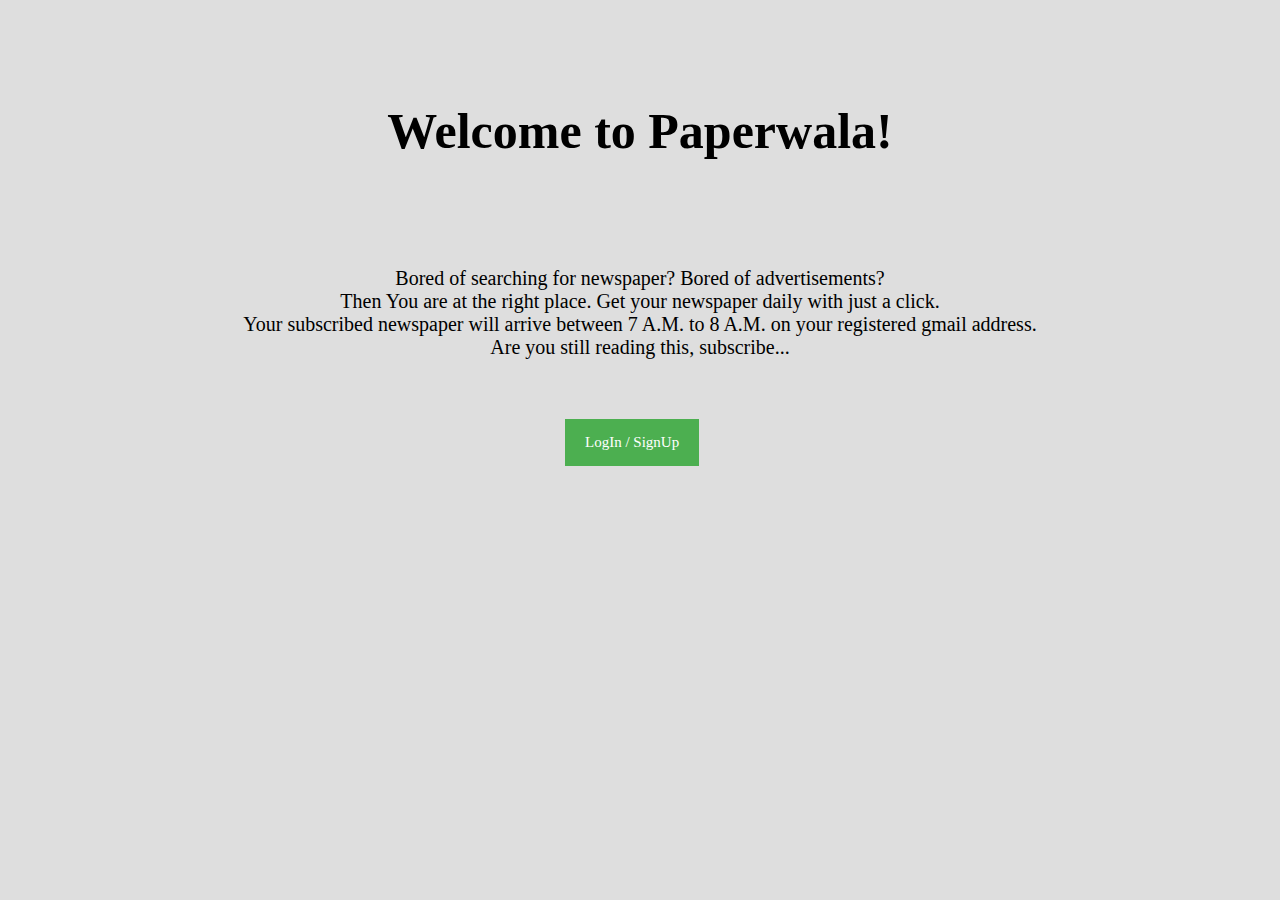
<file: Static Website/index.html>
<!DOCTYPE html>
<html class="gr__papersharing_scm_azurewebsites_net"><head>
<meta http-equiv="content-type" content="text/html; charset=UTF-8">
	<title>LogIn</title>
	 <meta charset="UTF-8">
	<meta name="viewport" content="width=device-width, initial-scale=1">
	<link rel="stylesheet" type="text/css" href="index.css">
<style type="text/css"> #cdac_container { font-family: Arial, sans-serif !important; font-size: 12px !important; min-width: 300px !important;max-width: 600px !important; text-align: inherit !important;	background: #e8f9ff !important;	border: solid 5px #B40404 !important;	color: #000 !important; -webkit-border-radius: 5px !important;	border-radius: 5px !important;} #cdac_title { display: inherit !important; font-family: inherit !important; font-size: 14px !important; font-weight: bold !important; 	text-align: left !important; line-height: 1.75em !important; color: #FFF !important; text-shadow: inherit !important; height:inherit !important; width:inherit !important; 	position:static !important; background: #B40404 repeat-x center top !important; border: solid 1px #B40404 !important; border-bottom: solid 1px #B40404 !important; cursor: default !important; padding: 0em !important; margin: 0em !important; float: none !important; } .cdac_inputred { background: none !important; background-color:#E6E6E6 !important; color:#DF3A01 !important; font-weight: bold;} .cdac_inputgreen { background: none !important; background-color: #E6E6E6 !important; color:#298A08 !important; font-weight: bold;} #cdac_content { padding: 1em 1.75em !important; margin: 0em !important; } #cdac_message { padding-left: 48px !important; color: #000 !important; } #cdac_panel { text-align: center !important; margin: 1em 0em 0em 1em !important; } #cdac_prompt { margin: .5em 0em !important; }#cdac_content.confirm { background:16px 16px no-repeat url(cdac18.png) !important;}</style></head>
<body style="background-color: #dedede;" data-gr-c-s-loaded="true">
	<div style="margin: 50px;">
		
		<br>
		<h1 style="text-align: center;">Welcome to Paperwala!</h1><br>
		
		<br>
		<br>
		
		<p style="text-align: center;">
			 Bored of searching for newspaper?  Bored of advertisements?
    <br> 
    Then You are at the  right place. Get your newspaper daily with just a click.
    <br>
    Your subscribed newspaper will arrive between 7 A.M. to 8 A.M. on your registered gmail address.
    <br>
    Are you still reading this, subscribe...
		</p>
	</div>

	<div style="width: 150px; margin: 0 auto 0 auto;">
	<button onclick="document.getElementById('id01').style.display='block'" style="width: auto;"><span>LogIn / SignUp</span></button>
	</div>

	<div id="id01" class="modal">

		<div class="contect animate">

	<div class="headercontainer">

	<div class="loader"></div>
		<h2>PaperWala</h2>
		<span onclick="document.getElementById('id01').style.display='none'" class="end">×</span>
	</div>

	<div class="container">
		<label>Email Id:</label>
		<input name="" placeholder="Enter Your Gmail" id="emailTxt" type="text">
		<label>Password</label>
		<input name="" placeholder="Enter Minimum 6-digits password" id="passwordTxt" type="Password">
		<div class="btncontainer">
		<button id="btnli" onclick="document.getElementsByClassName('loader')[0].style.visibility='visible'"><span>Log In</span></button>
		<button id="btns"><span>Sign Up</span></button>
		</div>
	</div>

	<div class="container">
		<button onclick="document.getElementById('id01').style.display='none'" class="cancelbtn"><span>Cancel</span></button>
		<p class="psw"><a id="fpass" style="cursor: pointer;"><u>Forgot Password?</u></a></p>
	</div>

	</div>

	</div>


	<script src="firebase.js"></script>
  <script src="index.js"> </script>


</body><span class="gr__tooltip"><span class="gr__tooltip-content"></span><i class="gr__tooltip-logo"></i><span class="gr__triangle"></span></span></html>
</file>
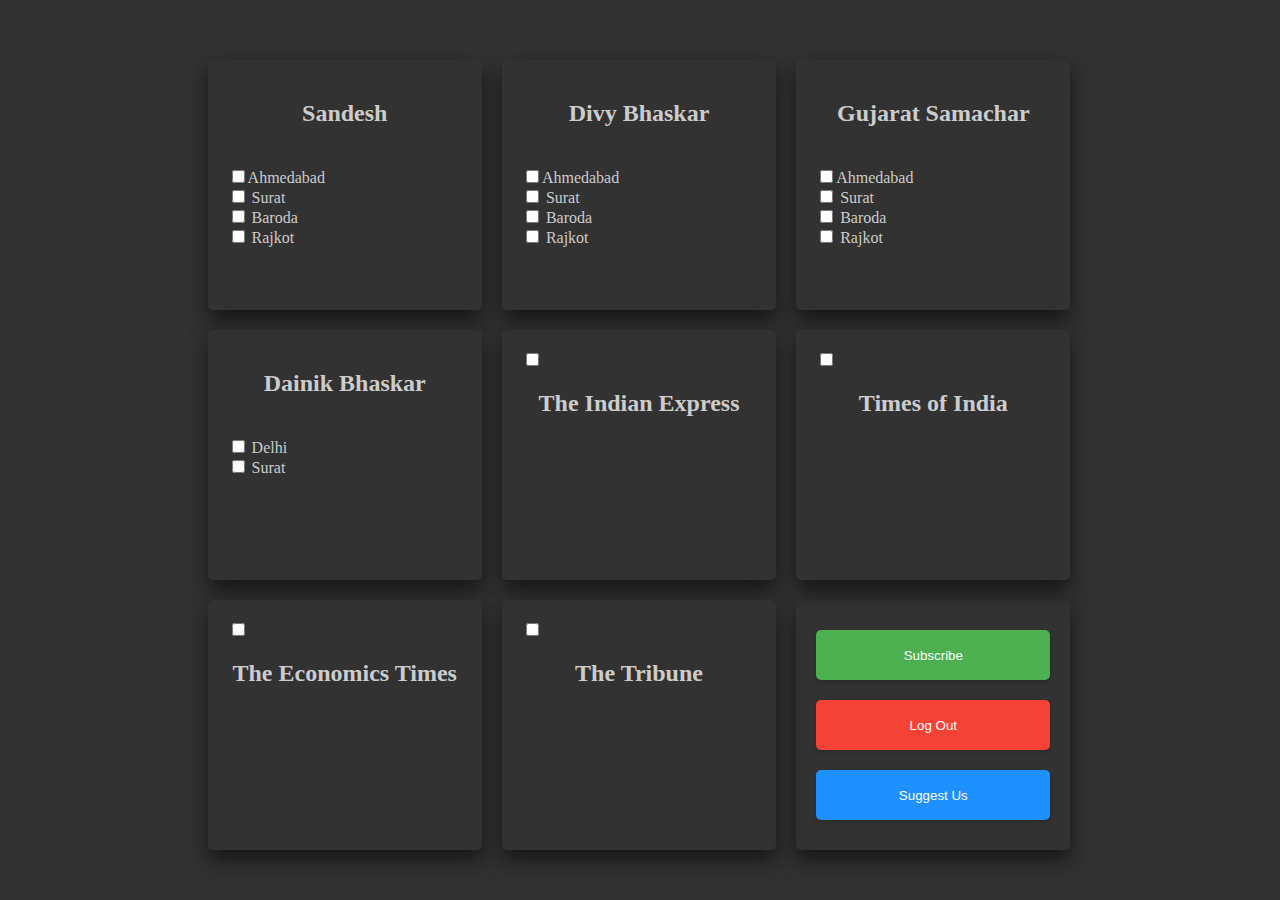
<file: Static Website/index1.html>
<!DOCTYPE html>
<html>
<head>
	<title>Paperwala</title>
	<meta charset="utf-8">
	<meta name="viewport" content="width=device-width, initial-scale=1">
	<link rel="stylesheet" type="text/css" href="index1.css">
</head>
<body>

	<div class="row">
		<div class="column">

			<h2>Sandesh</h1>
		<p>
			<input type="checkbox" name="" value="sandeshahm" class="rbtn2">Ahmedabad<br>
			<input type="checkbox" name="" value="sandeshsur" class="rbtn2"> Surat<br>
			<input type="checkbox" name="" value="sandeshbar" class="rbtn2"> Baroda<br>
			<input type="checkbox" name="" value="sandeshraj" class="rbtn2"> Rajkot<br>
		</p>
			
		</div>
		<div class="column">

			<h2>Divy Bhaskar</h1>
		<p>
			<input type="checkbox" name="" value="dbahm" class="rbtn3">Ahmedabad<br>
			<input type="checkbox" name="" value="dbsur" class="rbtn3"> Surat<br>
			<input type="checkbox" name="" value="dbbar" class="rbtn3"> Baroda<br>
			<input type="checkbox" name="" value="dbraj" class="rbtn3"> Rajkot<br>
		</p>
			
		</div>
		<div class="column">

			<h2>Gujarat Samachar</h1>
		<p>
			<input type="checkbox" name=""  value="gsahm" class="rbtn4">Ahmedabad<br>
			<input type="checkbox" name=""  value="gssur" class="rbtn4"> Surat<br>
			<input type="checkbox" name=""  value="gsbar" class="rbtn4"> Baroda<br>
			<input type="checkbox" name=""  value="gsraj" class="rbtn4"> Rajkot<br>
		</p>
			
		</div>
	</div>
	<div class="row">
		<div class="column">

			<h2>Dainik Bhaskar</h2>
		<p>
			<input type="checkbox" name="" value="dabdel" class="rbtn5"> Delhi<br>
			<input type="checkbox" name="" value="dabsur" class="rbtn5"> Surat<br>
		</p>
	 
		</div>
		<div class="column">
 
		<input type="checkbox" name="" value="tie" class="rbtn1"><h2>The Indian Express</h2>
			
		</div>
		<div class="column"> 

		<input type="checkbox" name="" value="toi" class="rbtn1"><h2>Times of India</h2>
			
		</div>
	</div>
	<div class="row">
		<div class="column">
	
		<input type="checkbox" name="" value="fe" class="rbtn1"><h2>The Economics Times</h2>
			
		</div>
		
		<div class="column">


		<input type="checkbox" name="" value="tt" class="rbtn1"><h2>The Tribune</h2>
			
		</div>

		<div class="column r3c2">

			<button id='subt'>Subscribe</button>
			<button id='btnlo'>Log Out</button>
			<a class="mailto" href="mailto:da2016g120@gmail.com"><button id='su'>Suggest Us</button></a>
			
		</div>
	</div>

	
  <script src="firebase.js"></script>
  <script src="index1.js"> </script>

</body>
</html>
</file>
<file: Static Website/index.css>
h1
{
	font-size: 50px;
}
h2
{
	font-size: 40px;
}
p
{
	font-size: 20px;
	font-family: Palatino Linotype;
}
span
{
	
	font-size: 15px;
	font-family: Palatino Linotype;	
}


.modal
{
	display: none;
	position: fixed;
	z-index: 1;
	top: 0;
	left: 0;
	width: 100%;
	height: 100%;
	overflow: auto;
	background-color: rgb(0,255,0);
	background-color: rgba(0,0,0,0.4);
	padding-top: 30px;
}

input
{
	width: 100%;
	padding: 15px 20px;
	margin: 8px 0px;
	display: inline-block;
	box-sizing: border-box;
	border: 1px solid #ccc;
}

button
{
	width: 100%;
	margin: 10px 0;
	padding: 15px 20px;
	border: none;
	background-color: #4CAF50;
	color: white;
	cursor: pointer;
}

button:hover
{
	opacity: 0.8;
}

.btncontainer
{
	width: 30%;
	position: relative;
	margin: 10px auto 0 auto;
}


.cancelbtn
{
	width: 15%;
	padding: 10px 15px;
	background-color: #f44336;
	text-align: center;
}

.headercontainer
{
	text-align: center;
	margin: 5px 0 5px 0;
	position: relative;
	padding: 0px;
}

.end
{
	float: right;
    position: absolute;
    right: 25px;
    top: 0px;
    color: #000;
    font-size: 35px;
    font-weight: bold;
}

.end:hover,.end:focus
{
	color: red;
	cursor: pointer;
}

.container
{
	padding: 16px;
}

.psw
{
	float: right;
	margin-top: 30px;
}

.contect
{
	background-color: #fefefe;
	margin: 5% auto 15% auto;
	padding: 15px;
	width: 80%;
	border: 1px solid black;
	box-shadow: 0 16px 32px 0 rgba(0,0,0,0.4);
}

/*Zoom Animate*/

.animate {
    -webkit-animation: animatezoom 0.6s;
    animation: animatezoom 0.6s
}

@-webkit-keyframes animatezoom {
    from {-webkit-transform: scale(0)} 
    to {-webkit-transform: scale(1)}
}
    
@keyframes animatezoom {
    from {transform: scale(0)} 
    to {transform: scale(1)}
}

@media screen and (max-width: 600px)
{
	.btncontainer,.cancelbtn
	{
		width: 100%;
	}
	.psw
	{
		float: none;
		text-align: center;
	}
}

.loader {
	visibility: hidden;
    border: 5px solid #f3f3f3; /* Light grey */
    border-top: 5px solid #3498db; /* Blue */
    border-radius: 50%;
    width: 30px;
    height: 30px;
    animation: spin 2s linear infinite;
}

@keyframes spin {
    0% { transform: rotate(0deg); }
    100% { transform: rotate(360deg); }
}
</file>
<file: Static Website/index1.css>
body
{
	background-color: rgb(50,50,50);
}

*
{
	box-sizing: border-box;
}

h2
{
	text-align: center;
	padding-bottom: 20px;
	color: #ccc;
}
p
{
	color: #ccc;
}

.column
{
	float: left;
	width: 31%;
	height: 250px;
	padding: 20px;
	margin: 10px;
	box-shadow: 0 10px 20px 0 rgba(15,15,15,0.8);
	background-color: rgb(50,50,50);
	transition: 0.5s;
	border-radius: 5px;
}

.column:hover
{

	box-shadow: 0 20px 40px 0 rgba(0,0,0,1);
}

.row
{
	width: 70%;
	margin: 50px auto 0 auto;
}
.row:after
{
	clear: both;
}

button
{
	width: 100%;
	height: 50px;
	background-color: #4CAF50;
	border: none;
	color: white;
	cursor: pointer;
	margin: 10px auto 10px auto;
	box-shadow: 0 2px 4px 0 rgba(10,10,10,0.2);
	transition: 0.3s;
	border-radius: 5px;
}
button:hover
{
	box-shadow: 0 4px 8px 0 rgba(0,0,0,0.4);
	opacity: 0.8
}

#btnlo
{
	background-color: #f44336;
}

#su
{
	background-color: dodgerblue;
}

.r3c2
{
	background-color: transparent;
}

@media screen and (max-width: 900px)
{
	.column
	{
		width: 100%;
	}
}
</file>
